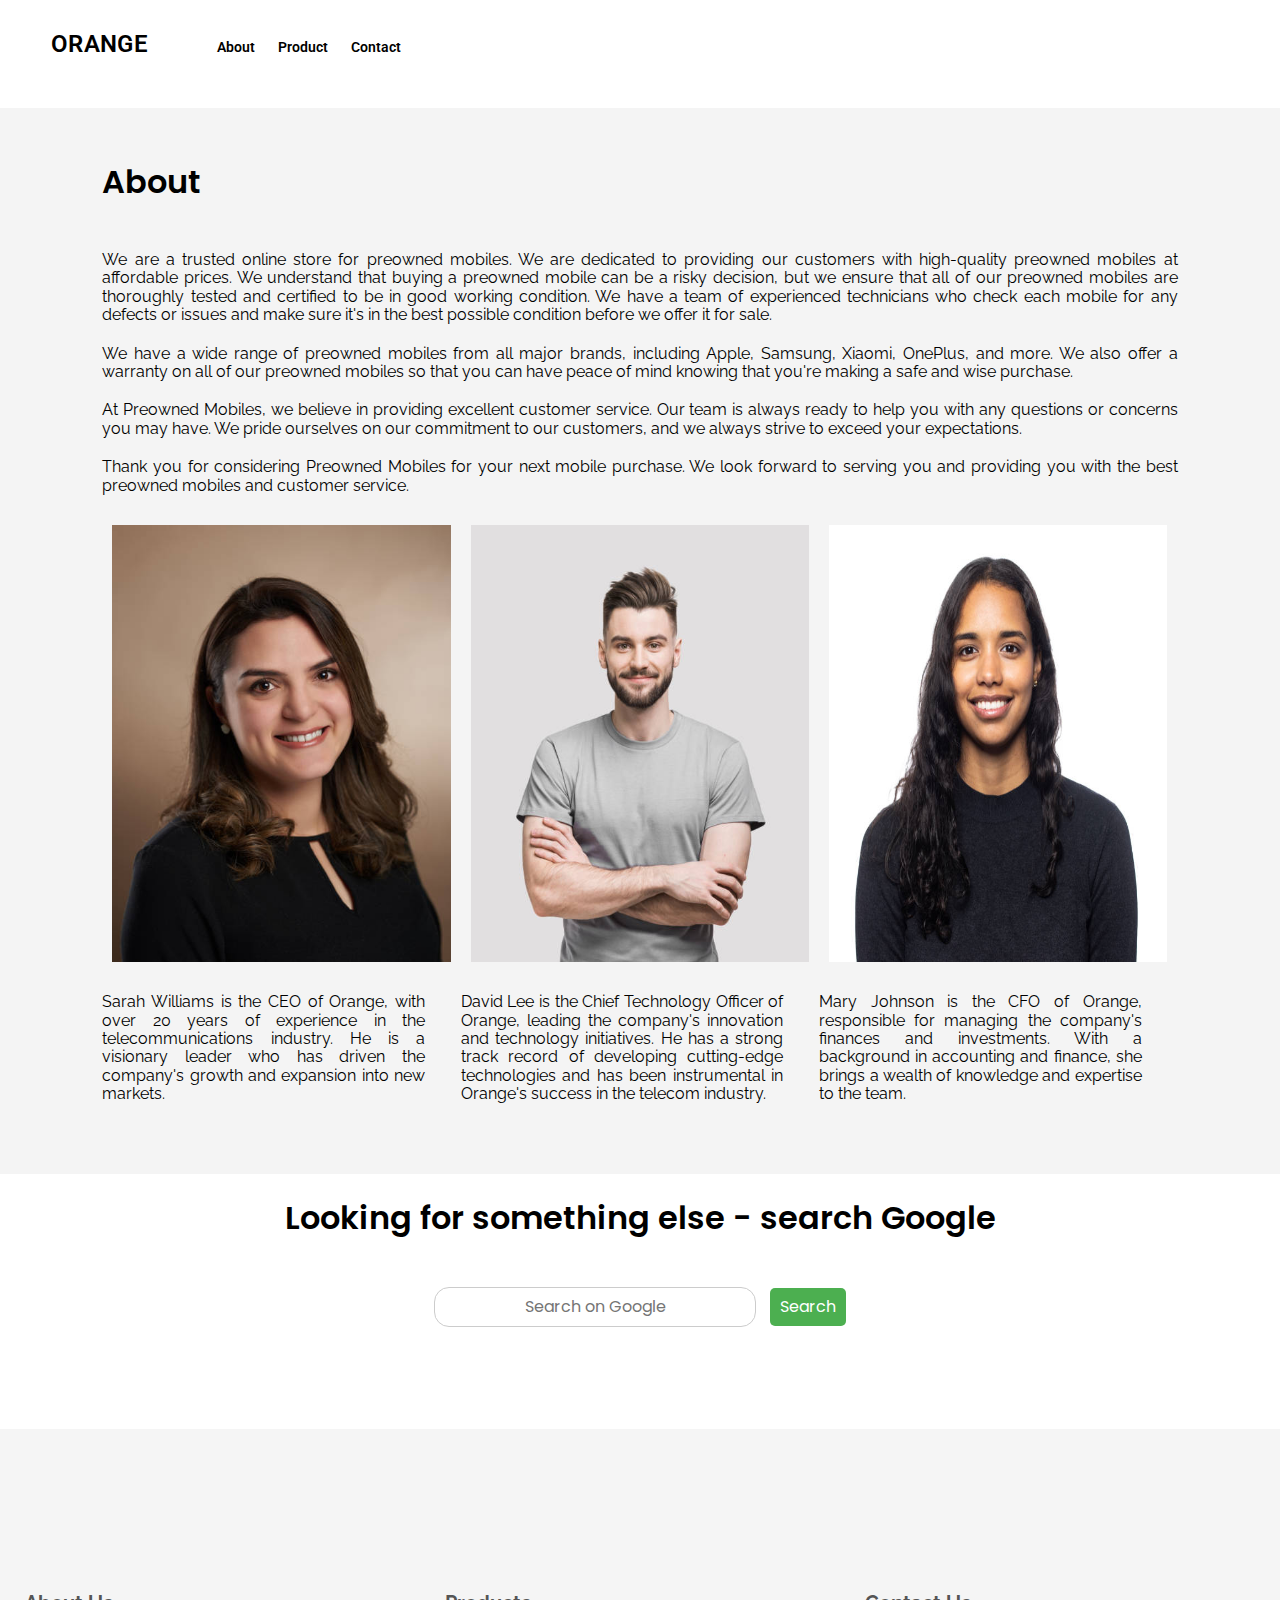
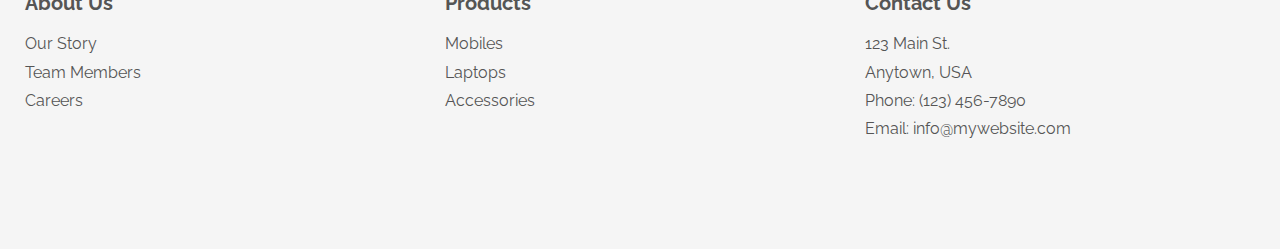
<file: html/about.html>
<!DOCTYPE html>
<html lang="en">

<head>
    <meta charset="UTF-8">
    <meta http-equiv="X-UA-Compatible" content="IE=edge">
    <meta name="description" content="CSS project">
    <meta name="keywords" content="html css js">
    <meta name="author" content="Jatin Jatin">
    <meta name="robots" content="index, follow">
    <meta name="theme-color" content="#ffcc00">
    <link rel="stylesheet" type="text/css" href="../css/normalise.css">
    <link rel="stylesheet" type="text/css" href="../css/stylesheet.css">
    <link rel="icon" type="image/x-icon" href="../images/favicon.ico">
    <title>Orange Canada | Pre-Owned Mobile</title>
</head>

<body>
    <!--header -->
    <header id="h" class="h">
        <nav id="n" class="n">
        </nav>
    </header>

    <!--main-->
    <main>

        <!--section 1-->
        <section class="s-5">
            <h1 id="about">About</h1>
            <p>We are a trusted online store for preowned mobiles. We are dedicated to providing our customers with
                high-quality preowned mobiles at affordable prices. We understand that buying a preowned mobile can be a
                risky decision, but we ensure that all of our preowned mobiles are thoroughly tested and certified to be
                in good working condition. We have a team of experienced technicians who check each mobile for any
                defects or issues and make sure it's in the best possible condition before we offer it for sale.</p>
            <p>We have a wide range of preowned mobiles from all major brands, including Apple, Samsung, Xiaomi,
                OnePlus, and more. We also offer a warranty on all of our preowned mobiles so that you can have peace of
                mind knowing that you're making a safe and wise purchase.</p>
            <p>At Preowned Mobiles, we believe in providing excellent customer service. Our team is always ready to help
                you with any questions or concerns you may have. We pride ourselves on our commitment to our customers,
                and we always strive to exceed your expectations.</p>
            <p>Thank you for considering Preowned Mobiles for your next mobile purchase. We look forward to serving you
                and providing you with the best preowned mobiles and customer service.</p>
            <img src="../images/about1.jpg" alt="person1">
            <img src="../images/about2.jpg" alt="person2">
            <img src="../images/about3.jpg" alt="person3">
            <p>Sarah Williams is the CEO of Orange, with over 20 years of experience in the telecommunications industry.
                He
                is a visionary leader who has driven the company's growth and expansion into new markets.</p>
            <p>David Lee is the Chief Technology Officer of Orange, leading the company's innovation and technology
                initiatives. He has a strong track record of developing cutting-edge technologies and has been
                instrumental in Orange's success in the telecom industry.</p>
            <p>Mary Johnson is the CFO of Orange, responsible for managing the company's finances and investments. With
                a background in accounting and finance, she brings a wealth of knowledge and expertise to the team.</p>
        </section>

        <!--section 2-->
        <section class="s-3" id="search">
            <h1 id="support">Looking for something else - search Google</h1>
            <form onsubmit="searchGoogle(event)">
                <input type="text" id="search-input" placeholder="Search on Google">
                <button type="submit">Search</button>
            </form>
        </section>
    </main>

    <!--footer-->
    <footer id="footer" class="footer">
    </footer>

    <!--js-->
    <script src="../js/script1.js"></script>

</body>

</html>
</file>
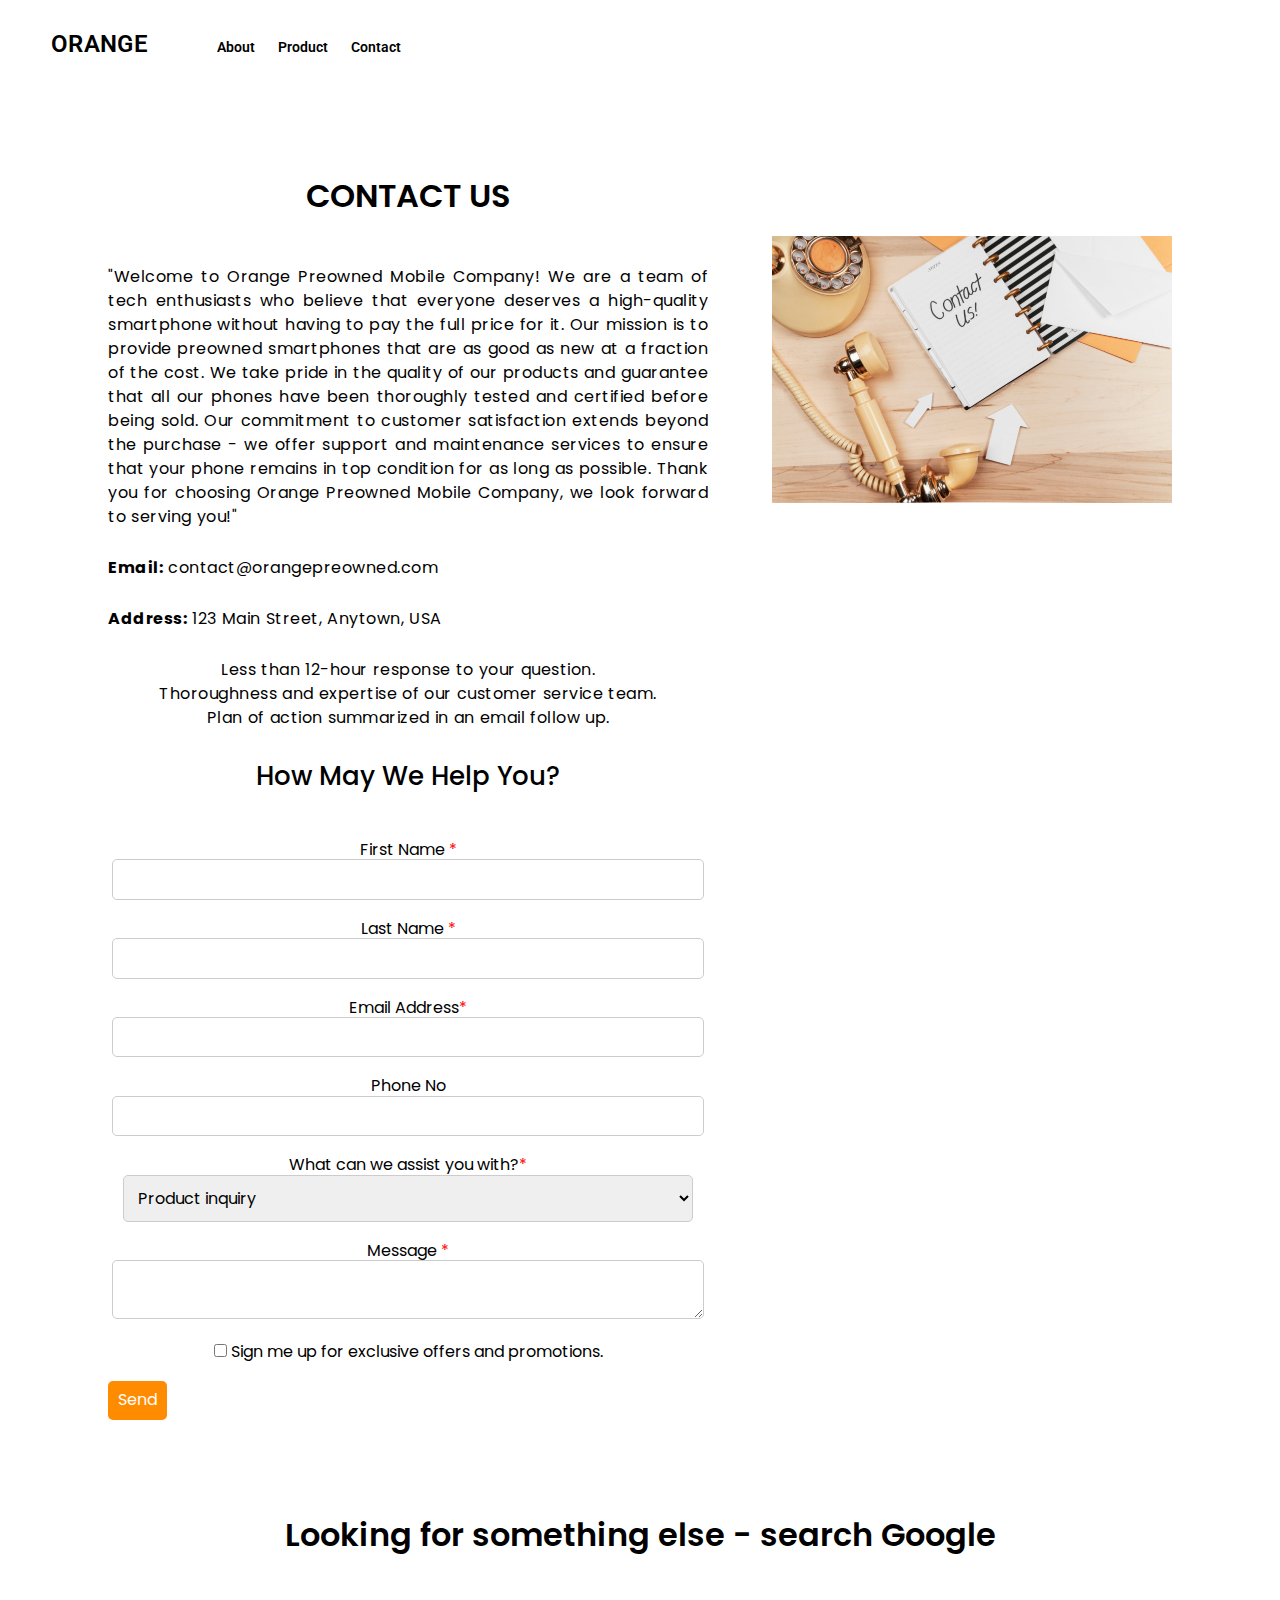
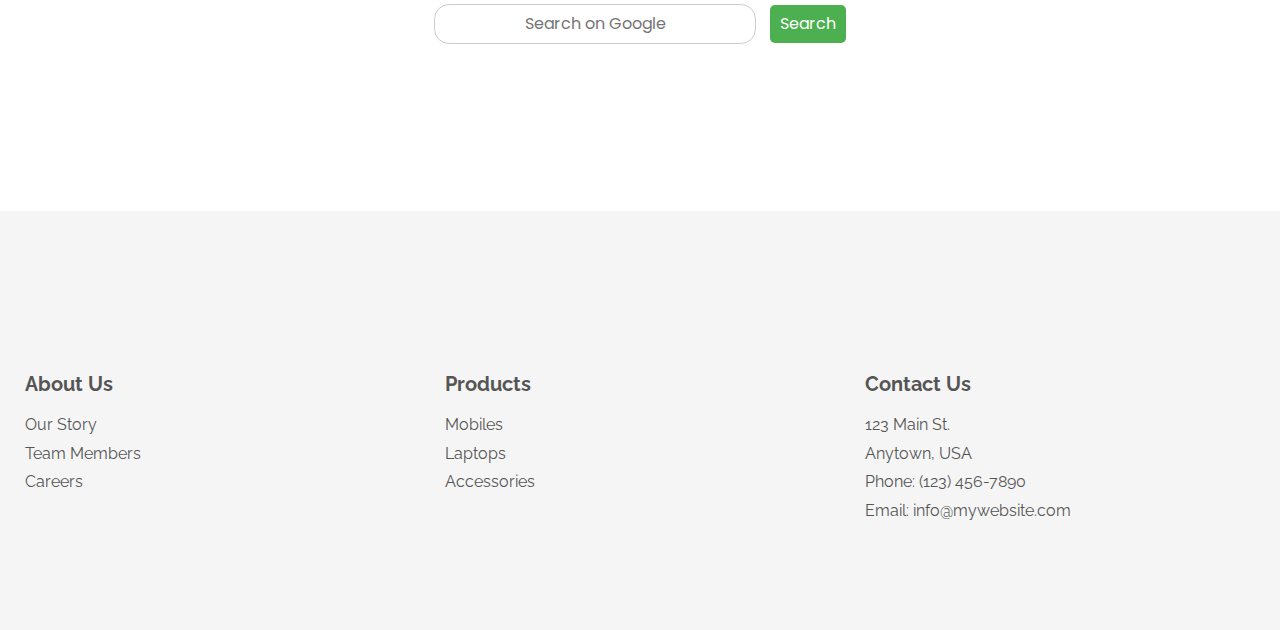
<file: html/contact.html>
<!DOCTYPE html>
<html lang="en">

<head>
    <meta charset="UTF-8">
    <meta http-equiv="X-UA-Compatible" content="IE=edge">
    <meta name="description" content="CSS project">
    <meta name="keywords" content="html css js">
    <meta name="author" content="Jatin Jatin">
    <meta name="robots" content="index, follow">
    <meta name="theme-color" content="#ffcc00">
    <link rel="stylesheet" type="text/css" href="../css/normalise.css">
    <link rel="stylesheet" type="text/css" href="../css/style1.css">
    <link rel="stylesheet" type="text/css" href="../css/stylesheet.css">

    <link rel="icon" type="image/x-icon" href="../images/favicon.ico">
    <title>Orange Canada | Pre-Owned Mobile</title>
</head>

<body>

    <!--header-->
    <header id="h" class="h">
        <nav id="n" class="n">
        </nav>
    </header>

    <!--main-->
    <main>
        <!--section 1-->
        <section class="s">
            <!--contact information-->
            <h1>CONTACT US</h1>
            <p>"Welcome to Orange Preowned Mobile Company! We are a team of tech enthusiasts who believe that everyone
                deserves a high-quality smartphone without having to pay the full price for it. Our mission is to
                provide preowned smartphones that are as good as new at a fraction of the cost. We take pride in the
                quality of our products and guarantee that all our phones have been thoroughly tested and certified
                before being sold. Our commitment to customer satisfaction extends beyond the purchase - we offer
                support and maintenance services to ensure that your phone remains in top condition for as long as
                possible. Thank you for choosing Orange Preowned Mobile Company, we look forward to serving you!"</p>
            <p><strong>Email:</strong> contact@orangepreowned.com</p>
            <p><strong>Address:</strong> 123 Main Street, Anytown, USA</p>
            <ul class="s-ul">
                <li>Less than 12-hour response to your question.</li>
                <li>Thoroughness and expertise of our customer service team.</li>
                <li>Plan of action summarized in an email follow up.</li>
            </ul>
            <h2>How May We Help You?</h2>
            <!--form to fill out-->
            <form action="../php/action_page.php" method="post" target="_blank">
                <label for="fname">First Name <span class="star">*</span></label>
                <input type="text" id="fname" name=fname required>
                <label for="lname">Last Name <span class="star">*</span></label>
                <input type="text" id="lname" name=lname required>
                <label for="email">Email Address<span class="star">*</span> </label>
                <input type="text" id="email" name=email required>
                <label for="phone">Phone No </label>
                <input type="number" id="phone" name=phone required>
                <label for="problems">What can we assist you with?<span class="star">*</span></label>
                <select id="problems" name="problem">
                    <option value="product-inquiry">Product inquiry</option>
                    <option value="technical-support">Technical support</option>
                    <option value="billing-question">Billing question</option>
                    <option value="other">Other</option>
                </select>
                <label for="comment">Message <span class="star">*</span></label>
                <textarea id="comment" name="comment"></textarea>
                <input type="checkbox">
                <span class="sign">Sign me up for exclusive offers and promotions.</span>
                <button type="submit">Send</button>
            </form>
        </section>

        <!--section 2-->
        <section class="img">
            <h1>empty</h1>
            <img src="../images/contact.jpeg" alt="contact">
        </section>

        <!--section 3-->
        <section class="s-3" id="search">
            <h1 id="support">Looking for something else - search Google</h1>
            <form onsubmit="searchGoogle(event)">
                <input type="text" id="search-input" placeholder="Search on Google">
                <button type="submit">Search</button>
            </form>
        </section>
    </main>

    <!--footer-->
    <footer id="footer" class="footer">
    </footer>
    <!--js-->
    <script src="../js/script1.js"></script>

</body>

</html>
</file>
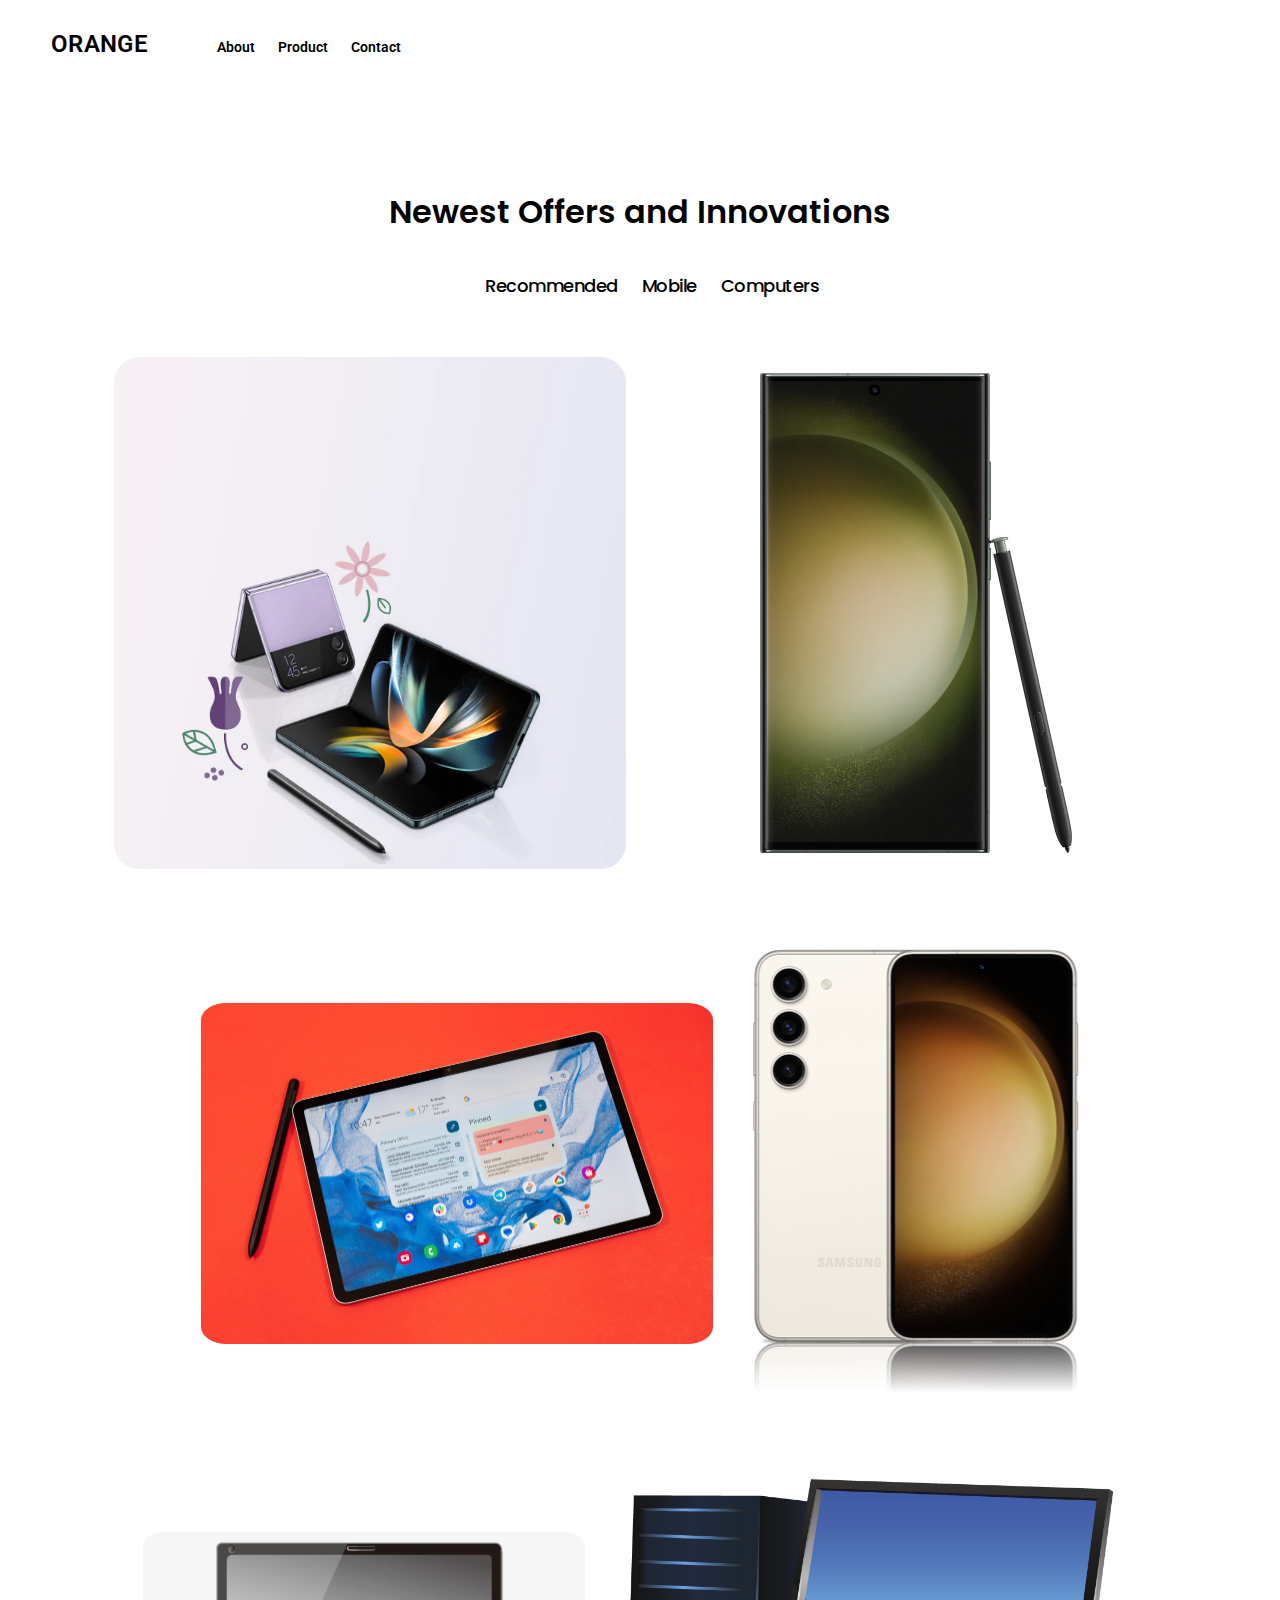
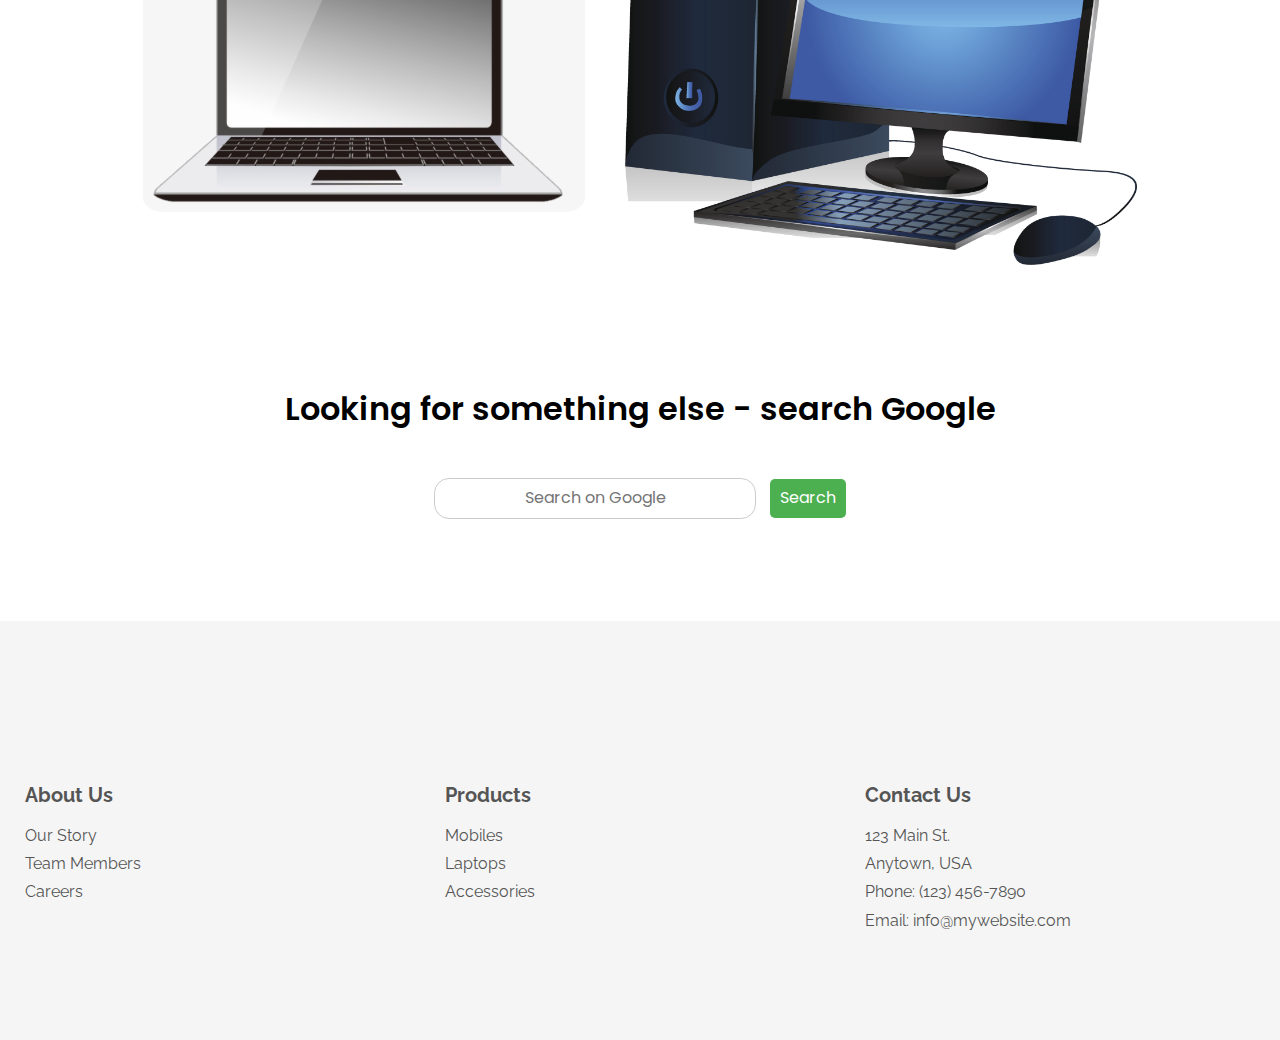
<file: html/product.html>
<!DOCTYPE html>
<html lang="en">

<head>
  <meta charset="UTF-8">
  <meta http-equiv="X-UA-Compatible" content="IE=edge">
  <meta name="description" content="CSS project">
  <meta name="keywords" content="html css js">
  <meta name="author" content="Jatin Jatin">
  <meta name="robots" content="index, follow">
  <meta name="theme-color" content="#ffcc00">
  <link rel="stylesheet" type="text/css" href="../css/normalise.css">
  <link rel="stylesheet" type="text/css" href="../css/stylesheet.css">
  <link rel="icon" type="image/x-icon" href="../images/favicon.ico">
  <title>Orange Canada | Pre-Owned Mobile</title>
</head>

<body>
  <!--header-->
  <header id="h" class="h">
    <nav id="n" class="n">
    </nav>
  </header>

  <!--main-->
  <main>

    <!--section 1-->
    <section class="s-2" id="product">
      <h1>Newest Offers and Innovations</h1>
      <ul class="s-2-ul">
        <li class="s-2-ul-li1"><a href="#recommended">Recommended</a></li>
        <li class="s-2-ul-li2"><a href="#mobile">Mobile</a></li>
        <li class="s-2-ul-li3"><a href="#computers">Computers</a></li>
      </ul>

      <div class="images recommended">
        <img src="../images/smartphone1.png" alt="phone" id="smartphone1">
        <img src="../images/smartphone2.png" alt="phone">
      </div>

      <div class="images mobile">
        <img src="../images/smartphone3.jpg" alt="tablet" id="tablet">
        <img src="../images/smartphone4.png" alt="phone" id="smartphone4">
      </div>

      <div class="images computers">
        <img src="../images/laptop.png" alt="laptop">
        <img src="../images/desktop.png" alt="desktop">
      </div>
    </section>

    <!--section 2-->
    <section class="s-3" id="search">
      <h1 id="support">Looking for something else - search Google</h1>
      <form onsubmit="searchGoogle(event)">
        <input type="text" id="search-input" placeholder="Search on Google">
        <button type="submit">Search</button>
      </form>
    </section>
  </main>

  <!--footer-->
  <footer id="footer" class="footer">
  </footer>

  <!--js-->
  <script src="../js/script1.js"></script>

</body>

</html>
</file>
<file: css/stylesheet.css>
@import url('https://fonts.googleapis.com/css2?family=Merriweather:ital,wght@0,300;0,400;1,700&family=Open+Sans:wght@300;400;500;700&family=Poppins:wght@300;400;700&family=Raleway:wght@300;400;700&family=Roboto:wght@300;400;700&display=swap');

@media(min-width:1518px) {
    .n-ul-li4 {
        margin-right: 50%;
    }
    .s-1 img{display: none;}
    

}

@media screen and (max-width: 768px) {
    .footer-grid {
        grid-template-columns: 1fr;
    }

    .s-5 img {
        display: none;
    }
    .s-5 img~p{
        display: none;
    }
    
}

@media (max-width: 1518px) {

    .n-ul-li6 img,
    .n-ul-li7 img,
    .n-ul-li8 img {
        display: none;
    }

    ul li.n-ul-li5 {
        display: none;
    }

    section {
        text-align: center;
    }

    .s-1>video{display: none;}
    .s-1 img{display: block;margin-left: 5%;margin-right: 5%;margin-bottom: 5%;width: 90%;height: auto;}

    @media (max-width: 706px) {
        .n-ul-li1 {
            margin-top: 2%;
            margin-left: 2%;
            font-size: 18px !important;
        }

        header {
            line-height: normal;
        }

    }
}


body {
    font-family: 'poppins', sans-serif;
}

/*header*/
header {
    background-color: #fff;
    color: #000;
    height: 12vh;
    box-sizing: border-box;
    display: flex;
    flex-direction: column;
    position: sticky;
    top: 0;
    z-index: 999999;

}

.n-ul li {
    font-family: 'Roboto', sans-serif;
    display: inline-block;
    font-size: 14px;
    font-weight: 600;
    margin-left: 1%;
}

.n-ul-li1 {
    margin: 2% 4% 0% 4% !important;
    letter-spacing: 0.3px;
    line-height: 1.5;
    font-size: 24px !important;
    
    
}

.n-ul-li6,
.n-ul-li7,
.n-ul-li8 {
    display: inline-block;
    vertical-align: middle;
}

.n-ul-li8 {
    margin-right: 4%;
}

.n-ul-li2,
.n-ul-li3,
.n-ul-li4,
.n-ul-li5 {
    padding: 0.5% 0.4% 0.5% 0.4%;
}

/* styling header */

.n-ul-li1 a,
.n-ul-li2 a,
.n-ul-li3 a,
.n-ul-li4 a,
.n-ul-li5 a {
    color: #000;
    text-decoration: none;
}

.n-ul-li1 a:hover {
    color: #FFA500;
    border-bottom: 2px solid #FFA500;
}

.n-ul-li2:hover,
.n-ul-li3:hover,
.n-ul-li4:hover,
.n-ul-li5:hover {
    color: #fff;
    background-color: #000;
    border-radius: 15px;
}

.n-ul-li2:hover a,
.n-ul-li3:hover a,
.n-ul-li4:hover a,
.n-ul-li5:hover a {
    color: #fff;
    background-color: #000;
}

.n-ul-li6:hover,
.n-ul-li7:hover,
.n-ul-li8:hover {
    cursor: pointer;
}

/* pop for cart button*/
.popup {
    position: fixed;
    top: 50%;
    left: 50%;
    transform: translate(-50%, -50%);
    background-color: white;
    padding: 20px;
    border-radius: 25px;
    box-shadow: 0px 0px 10px rgba(0, 0, 0, 0.5);
    z-index: 9999;
    font-family: 'Poppins', sans-serif;
    font-weight: 600;
    height: 20vh;
    width: 25vw;
    text-align: center;
}

.popup button {
    background-color: #007ACC;
    color: white;
    border: none;
    padding: 10px 20px;
    border-radius: 5px;
    width: 12vw;
    margin-top: 10%;
    border-radius: 20px;
    font-size: 16px;
    cursor: pointer;
    transition: background-color 0.3s ease-in-out;
    text-align: center;
}

.popup button:hover {
    background-color: #0062A8;
}

/* section 1*/
div>video {
    margin-left: 3%;
}

div.s-1 {
    margin-bottom: 5vh;
}

h1 {
    text-align: center;
    font-size: 32px;
    font-family: 'Poppins', sans-serif;
    font-weight: 600;
    margin-bottom: 5vh;
    line-height: 1.5;
    word-spacing: normal;
}

h1:hover {
    font-weight: 400;
}

h2 {
    text-align: center;
    font-size: 26px;
    font-family: 'Poppins', sans-serif;
    font-weight: 500;
    margin-bottom: 5vh;
    line-height: 1.5;
    word-spacing: normal;
}

h2:hover {
    text-decoration: underline;
}

/* section 2*/
/* Product Section */
#product {
    padding: 80px 0;
  }
  
  #product h1 {
    text-align: center;
    font-size: 32px;
    font-family: 'Poppins', sans-serif;
    font-weight: 600;
    margin-bottom: 40px;
  }
  #product h1:hover{font-weight: 400;}
  
  .s-2-ul {
    display: flex;
    justify-content: center;
    align-items: center;
    list-style: none;
    margin: 0;
    padding: 0;
  }
  
  .s-2-ul:hover {
    background-color: lightgrey;
  }
  
  .s-2-ul li {
    margin-left: 24px;
    font-size: 18px;
    font-family: 'Poppins', sans-serif;
    letter-spacing: -0.5px;
    font-weight: 500;
    cursor: pointer;
    transition: all 0.3s ease-in-out;
  }
  .s-2-ul li a{color: #000;text-decoration: none;}
  
  .s-2-ul li:hover a {
    text-decoration: underline;
  }
  
  .s-2-ul .active a {
    color: #ec524b;
    text-decoration: underline;
  }
  
  
  .images {
    display: flex;
    justify-content: center;
    align-items: center;
    flex-wrap: wrap;
    margin-top: 40px;
  }
  
  .images img {
    margin: 20px;
    border-radius: 5%;
    max-width: 40%;
    transition: all 0.3s ease-in-out;
  }
  
  .images img:hover {
    transform: scale(1.1);
  }
  

  

/* section 3*/
.s-3 {
    display: flex;
    flex-direction: column;
    justify-content: center;
    align-items: center;
    margin-top: 20px;
    font-family: 'Poppins', sans-serif;
    margin-bottom: 8%;
}

.s-3 input[type="text"] {
    font-size: 16px;
    padding: 10px;
    border: 1px solid #ccc;
    border-radius: 15px;
    width: 300px;
    font-family: 'Poppins', sans-serif;
    text-align: center;
    transition: width 0.3s ease-in-out;
}

.s-3 input[type="text"]:hover {
    width: 30vw;
    border: 2px solid black;
}



.s-3 button {
    font-family: 'Poppins', sans-serif;
    background-color: #4CAF50;
    border: none;
    color: white;
    padding: 10px;
    text-align: center;
    text-decoration: none;
    display: inline-block;
    font-size: 16px;
    border-radius: 5px;
    margin-left: 10px;
    cursor: pointer;
}

.s-3 button:hover {
    background-color: #3e8e41;
}

/* section 4 */

.s-4 {
    margin-bottom: 10%;
    margin-top: 6%;
}

#contact form {
    max-width: 700px;
    margin: 0 auto;
}

.form-row {
    display: flex;
    flex-wrap: wrap;
    justify-content: space-between;
}

.form-group {
    margin-bottom: 20px;
}

.s-4 label {
    font-weight: bold;
    display: block;
    margin-bottom: 5px;
    font-family: 'Poppins', sans-serif;
}

.s-4 input[type="text"],
.s-4 input[type="email"],
.s-4 input[type="tel"],
.s-4 textarea {
    border: none;
    border-radius: 5px;
    padding: 10px;
    font-size: 16px;
    width: 100%;
    box-sizing: border-box;
    background-color: #f2f2f2;
    font-family: 'Poppins', sans-serif;
}

.s-4 button[type="submit"] {
    background-color: #007bff;
    color: #fff;
    border: none;
    border-radius: 5px;
    padding: 10px 20px;
    font-size: 16px;
    cursor: pointer;
    transition: background-color 0.2s ease-in-out;
    font-family: 'Poppins', sans-serif;
}

.s-4 button[type="submit"]:hover {
    background-color: #0069d9;
}

/*section 5 */
.s-5 {
    background-color: #f4f4f4;
    padding: 50px;
    padding-left: 8% !important;
    padding-right: 8% !important;
    text-align: justify;
    font-family: 'Raleway', sans-serif;

}

.s-5 {
    display: flex;
    flex-wrap: wrap;
}
.s-5 img~p{width: 30%;margin-right: 3.33%;margin-top: 2%;}

.s-5 img {
    width: 33.33%;
    padding: 10px;
    box-sizing: border-box;
    transition: transform 0.3s ease;
}

.s-5 img:hover {
    transform: scale(1.1);
}


.s-5 p {
    margin-bottom: 20px;
}


/*footer*/

.footer {
    background-color: #f5f5f5;
    padding: 50px 0;
    font-size: 16px;
    color: #555;
    text-align: center;
    font-family: 'Raleway', sans-serif;
    padding-left: 1%;
    padding-right: 1%;
    margin-top: 5%;
}

.footer-grid {
    display: grid;
    grid-template-columns: repeat(3, 1fr);
    grid-gap: 30px;
}

.footer-column {
    text-align: left;
}

.footer-column h4 {
    margin-bottom: 20px;
    font-size: 20px;
    font-weight: bold;
}

.footer-column ul {
    list-style: none;
    padding: 0;
}

.footer-column li {
    margin-bottom: 10px;
}

.footer-column a {
    color: #555;
    text-decoration: none;
}
</file>
<file: css/style1.css>
/* set the main container to use flex */
main {
    display: flex;
    flex-wrap: wrap;
    justify-content: center;
    align-items: center;
    margin-top: 5%;
}

/* set the width of the sections inside the main container */
.s {
    width: 100%;
    max-width: 600px;
}

/* set the width and margin of the first section */
section:first-of-type {
    flex-basis: 60%;
    margin-right: 5%;
}

/* set the width of the second section */
section:nth-of-type(2) {
    flex-basis: 30%;
    align-self: flex-start;
    margin-top: 5%;
}


.img img {
    max-width: 400px;
    transition: transform 0.3s ease;
}

.img img:hover {
    transform: scale(1.1);
}

/* adjust the styles for the form inputs */
.s form label {
    margin-bottom: 10px;
}

.s form input:not([type="checkbox"]),.s form select, .s form textarea {
    margin-bottom: 20px;
    width: 95%;
    padding: 10px;
    border: 1px solid #ccc;
    border-radius: 5px;
}

/* adjust the styles for the form button */
.s form button {
    display: block;
    margin-top: 20px;
    padding: 10px;
    background-color: #ff8c00;
    color: #fff;
    border: none;
    border-radius: 5px;
    cursor: pointer;
}

/* adjust the styles for the form star */
.star {
    color: red;
}


.s p {
    letter-spacing: 0.5px;
    line-height: 1.5;
    word-spacing: 0.5px;
    font-weight: 400;
    text-align: justify;
    margin-top: 3vh;
    margin-bottom: 3vh;
}

.s ul {
    letter-spacing: 0.5px;
    line-height: 1.5;
    word-spacing: 0.5px;
    font-weight: 400;
    margin-top: 3vh;
    margin-bottom: 3vh;
}



.s-3 h1 {
    margin-top: 10%;
}
.img h1{display: none;}
</file>
<file: css/normalise.css>
/*reset*/
html, body, div, span, object, iframe, 
h1, h2, h3, h4, h5, h6, p, blockquote, 
pre, a, abbr, acronym, address, code, 
del, dfn, em, img, q, dl, dt, dd, 
ol, ul, li, fieldset, form, label, legend, 
table, caption, tbody, tfoot, thead, tr, th, td {
    margin: 0;
    padding: 0;
    border: 0;
    font-size: 100%;
    font: inherit;
    vertical-align: baseline;
}

/* Remove the default list styles */

ol, ul {
    list-style: none;
}

/* Set the background to white */

body {
    background-color: #fff;
}

/*normalize*/

html {
    line-height: 1.15;
    -webkit-text-size-adjust: 100%;
    margin: 0;
}

/* set the margin 0 for body */

body {
    margin: 0;
}

a {
    background-color: transparent;
}

b,
strong {
    font-weight: bolder;
}

small {
    font-size: 80%;
}

sub,
sup {
    font-size: 75%;
    line-height: 0;
    position: relative;
    vertical-align: baseline;
}

sub {
    bottom: -0.25em;
}

sup {
    top: -0.5em;
}

img {
    border-style: none;
}

button,
input,
optgroup,
select,
textarea {
    font-family: inherit;
    font-size: 100%;
    line-height: 1.15;
    margin: 0;
}

button,
select {
    text-transform: none;
}

::-moz-focus-inner {
    border-style: none;
    padding: 0;
}

:-moz-ui-invalid {
    box-shadow: none;
}

table {
    border-collapse: collapse;
    border-spacing: 0;
}
</file>
